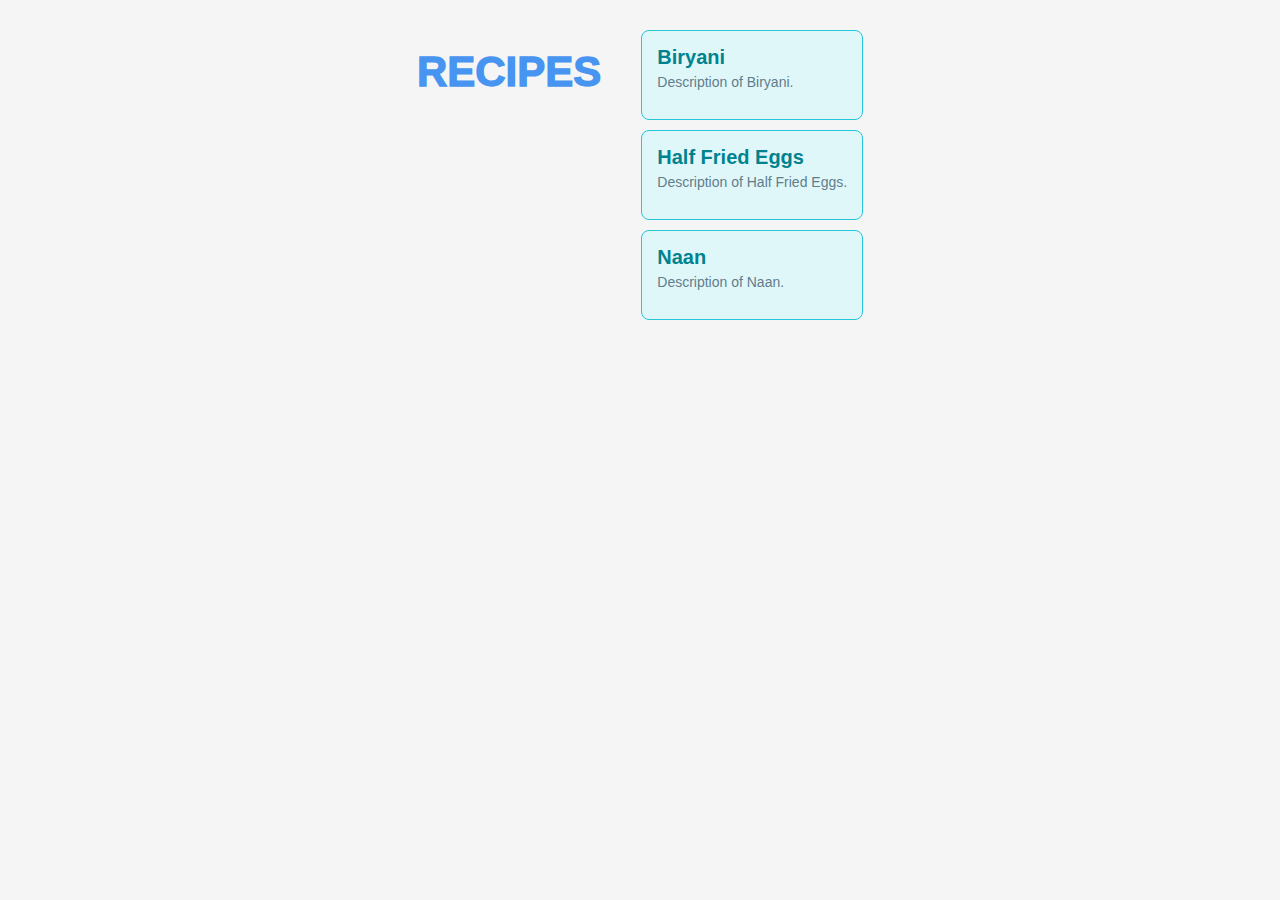
<file: index.html>
<!DOCTYPE html>
<html lang="en">
<head>
    <meta charset="UTF-8">
    <meta name="viewport" content="width=device-width, initial-scale=1.0">
    <title>Document</title>
    <link rel="stylesheet" href="styles.css">
</head>
<h1>Recipes</h1>
<ul class="ul">
    <li class="biryani">
        <a href="recipes/biryani.html">Biryani</a>
        <p>Description of Biryani.</p>
    </li>
    <li class="half-fried-egg">
        <a href="recipes/HalfFriedEgg.html">Half Fried Eggs</a>
        <p>Description of Half Fried Eggs.</p>
    </li>
    <li class="naan">
        <a href="recipes/naan.html">Naan</a>
        <p>Description of Naan.</p>
    </li>
</ul>
</body>
</html>
</file>
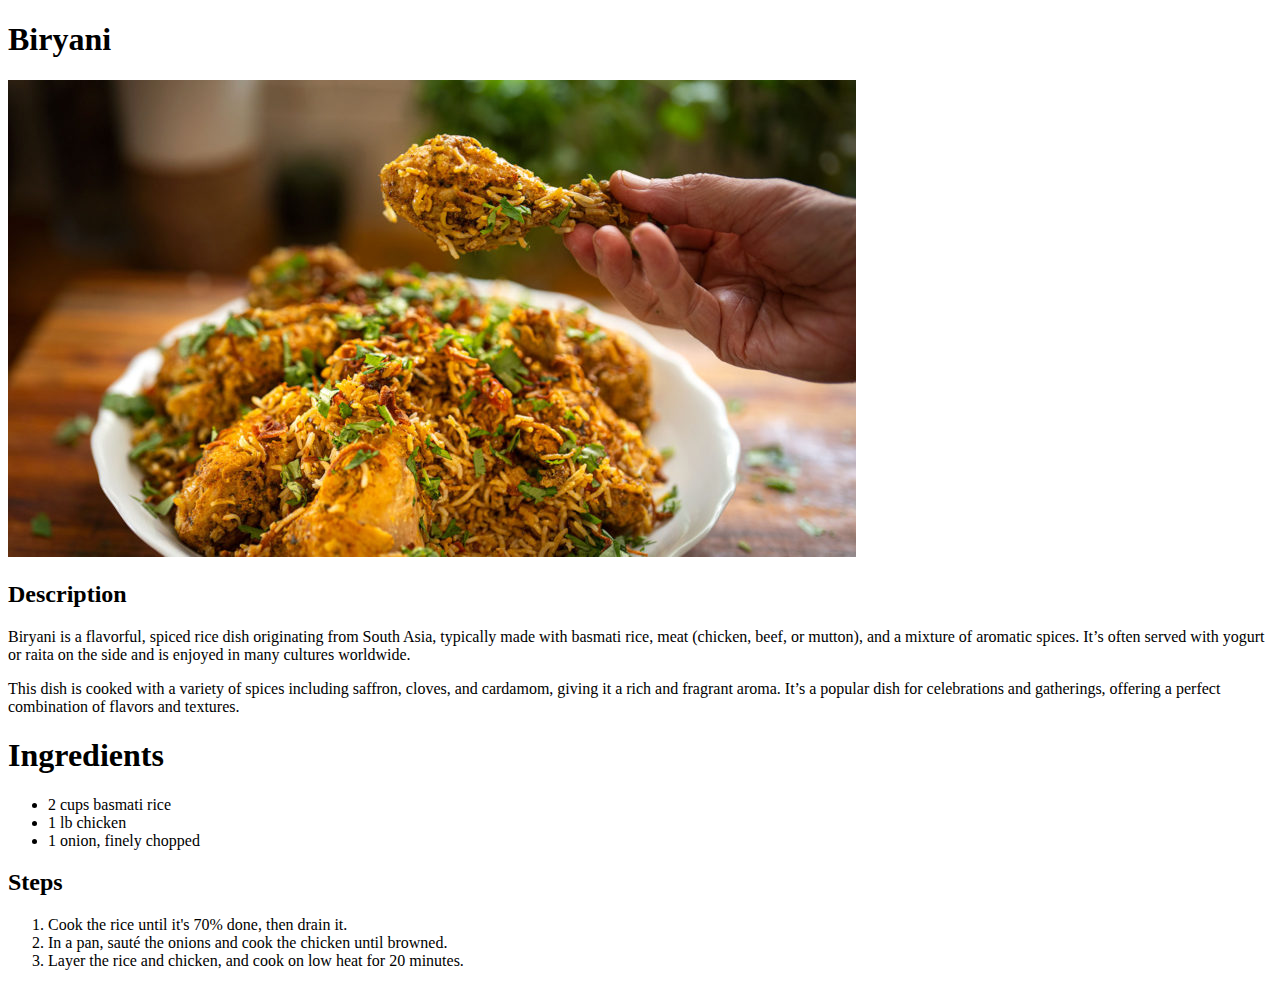
<file: recipes/biryani.html>
<!DOCTYPE html>
<html lang="en">
<head>
    <meta charset="UTF-8">
    <meta name="viewport" content="width=device-width, initial-scale=1.0">
    <title>Biryani Recipe</title>
</head>
<body>
    <h1>Biryani</h1>
    <img src="../food_images/biryani.jpg"" alt="Biryani">
    <h2>Description</h2>
    <p>Biryani is a flavorful, spiced rice dish originating from South Asia, typically made with basmati rice, meat (chicken, beef, or mutton), and a mixture of aromatic spices. It’s often served with yogurt or raita on the side and is enjoyed in many cultures worldwide.</p>
    <p>This dish is cooked with a variety of spices including saffron, cloves, and cardamom, giving it a rich and fragrant aroma. It’s a popular dish for celebrations and gatherings, offering a perfect combination of flavors and textures.</p>
    
    <h1>Ingredients</h1>
    <!-- (Unordered list) -->
    <ul>
        <li>2 cups basmati rice</li>
        <li>1 lb chicken</li>
        <li>1 onion, finely chopped</li>
    </ul>

    <!-- (Ordered List) -->
    <h2>Steps</h2>
    <ol>
        <li>Cook the rice until it's 70% done, then drain it.</li>
        <li>In a pan, sauté the onions and cook the chicken until browned.</li>
        <li>Layer the rice and chicken, and cook on low heat for 20 minutes.</li>
    </ol>
</body>
</html>
</file>
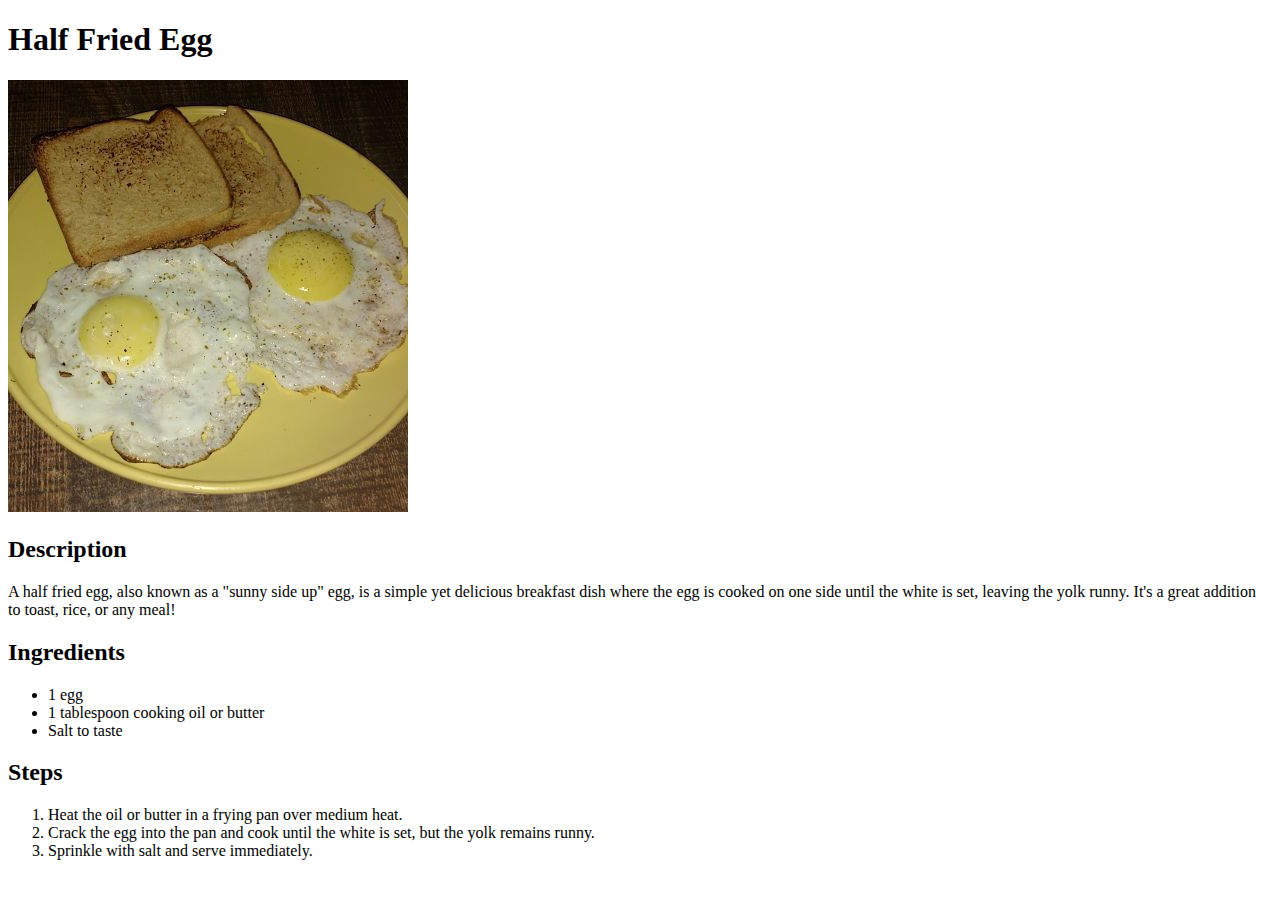
<file: recipes/HalfFriedEgg.html>
<!DOCTYPE html>
<html lang="en">
<head>
    <meta charset="UTF-8">
    <meta name="viewport" content="width=device-width, initial-scale=1.0">
    <title>Half Fried Egg Recipe</title>
</head>
<body>
    <h1>Half Fried Egg</h1>
    <img src="../food_images/half_fried_egg.jpg" alt="Half Fried Egg">
    
    <!-- Description Section -->
    <h2>Description</h2>
    <p>A half fried egg, also known as a "sunny side up" egg, is a simple yet delicious breakfast dish where the egg is cooked on one side until the white is set, leaving the yolk runny. It's a great addition to toast, rice, or any meal!</p>

    <!-- Ingredients Section (Unordered List) -->
    <h2>Ingredients</h2>
    <ul>
        <li>1 egg</li>
        <li>1 tablespoon cooking oil or butter</li>
        <li>Salt to taste</li>
    </ul>

    <!-- Steps Section (Ordered List) -->
    <h2>Steps</h2>
    <ol>
        <li>Heat the oil or butter in a frying pan over medium heat.</li>
        <li>Crack the egg into the pan and cook until the white is set, but the yolk remains runny.</li>
        <li>Sprinkle with salt and serve immediately.</li>
    </ol>
</body>
</html>
</file>
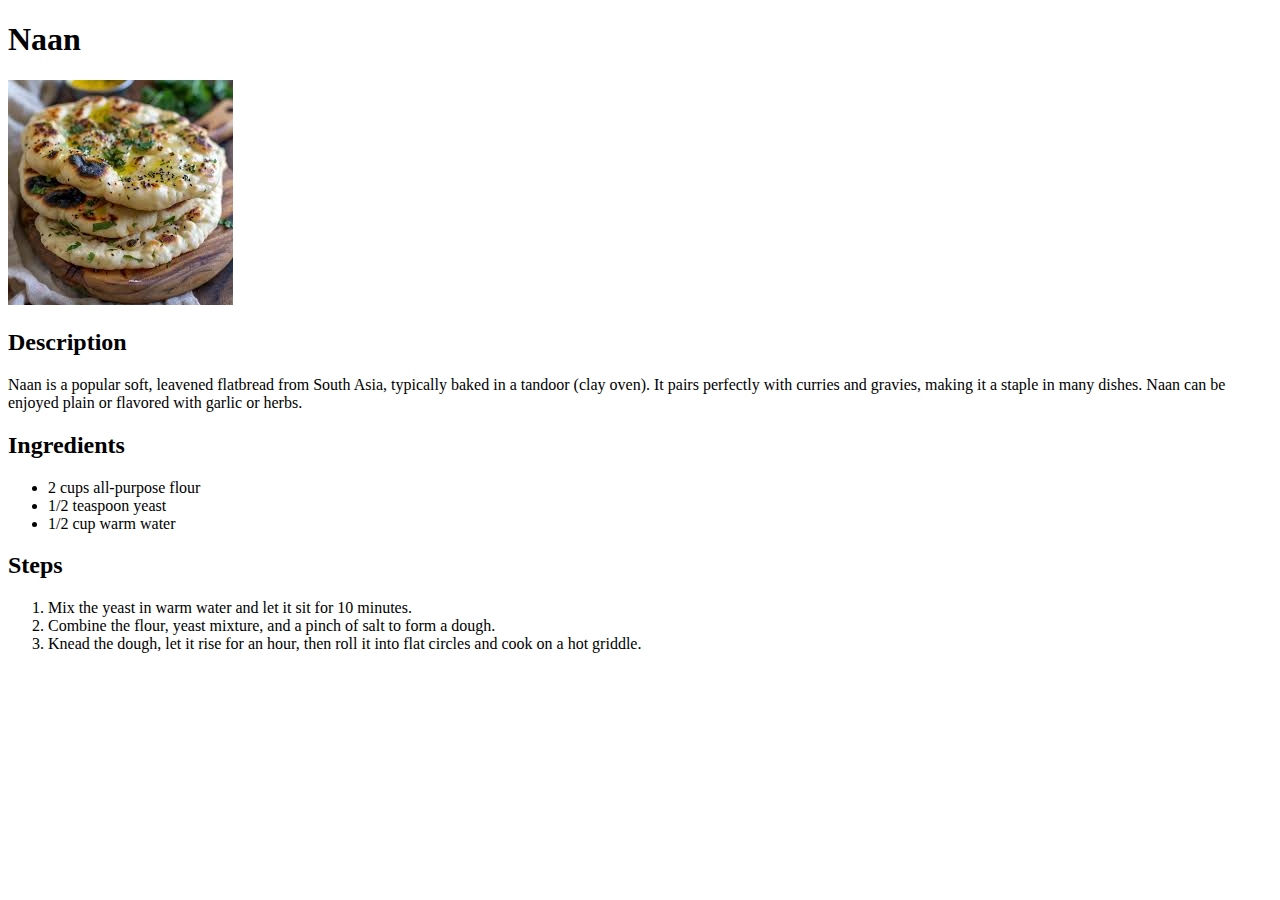
<file: recipes/naan.html>
<!DOCTYPE html>
<html lang="en">
<head>
    <meta charset="UTF-8">
    <meta name="viewport" content="width=device-width, initial-scale=1.0">
    <title>Naan Recipe</title>
</head>
<body>
    <h1>Naan</h1>
    <img src="../food_images/naan.jpg" alt="Naan">

    <!-- Description Section -->
    <h2>Description</h2>
    <p>Naan is a popular soft, leavened flatbread from South Asia, typically baked in a tandoor (clay oven). It pairs perfectly with curries and gravies, making it a staple in many dishes. Naan can be enjoyed plain or flavored with garlic or herbs.</p>

    <!-- Ingredients Section (Unordered List) -->
    <h2>Ingredients</h2>
    <ul>
        <li>2 cups all-purpose flour</li>
        <li>1/2 teaspoon yeast</li>
        <li>1/2 cup warm water</li>
    </ul>

    <!-- Steps Section (Ordered List) -->
    <h2>Steps</h2>
    <ol>
        <li>Mix the yeast in warm water and let it sit for 10 minutes.</li>
        <li>Combine the flour, yeast mixture, and a pinch of salt to form a dough.</li>
        <li>Knead the dough, let it rise for an hour, then roll it into flat circles and cook on a hot griddle.</li>
    </ol>
</body>
</html>
</file>
<file: styles.css>
/* General body styling */
body {
    font-family: Arial, sans-serif;
    margin: 20px;
    background-color: #f5f5f5;
    display:flex;
    justify-content: center;
    
}

/* Header styling */
h1 {
    color: #0d8499;
    text-align: center;
    font-size: 42px;
    margin-bottom: 20px;
    color: #4794f1;
    font-weight: 1000;
    text-transform: uppercase;
    
}

/* Unordered list styling */
.ul {
    list-style: none;
    padding: 1;
    margin: 0 ;
}

/* Styling for individual list items */

.ul li {
    margin: 10px 0;
    padding: 15px;
    background-color: #e0f7fa;
    border: 1px solid #26c6da;
    border-radius: 8px;
    transition: transform 0.3s ease, background-color 0.3s ease;
}

/* Hover effect for the list items */
.ul li:hover {
    transform: scale(1.05);
    background-color: #b2ebf2;
}

/* Link styling */
.ul li a {
    text-decoration: none;
    color: #00838f;
    font-weight: bold;
    font-size: 20px;
}

/* Paragraph styling */
.ul li p {
    font-size: 14px;
    color: #607d8b;
    margin-top: 5px;
}
</file>
